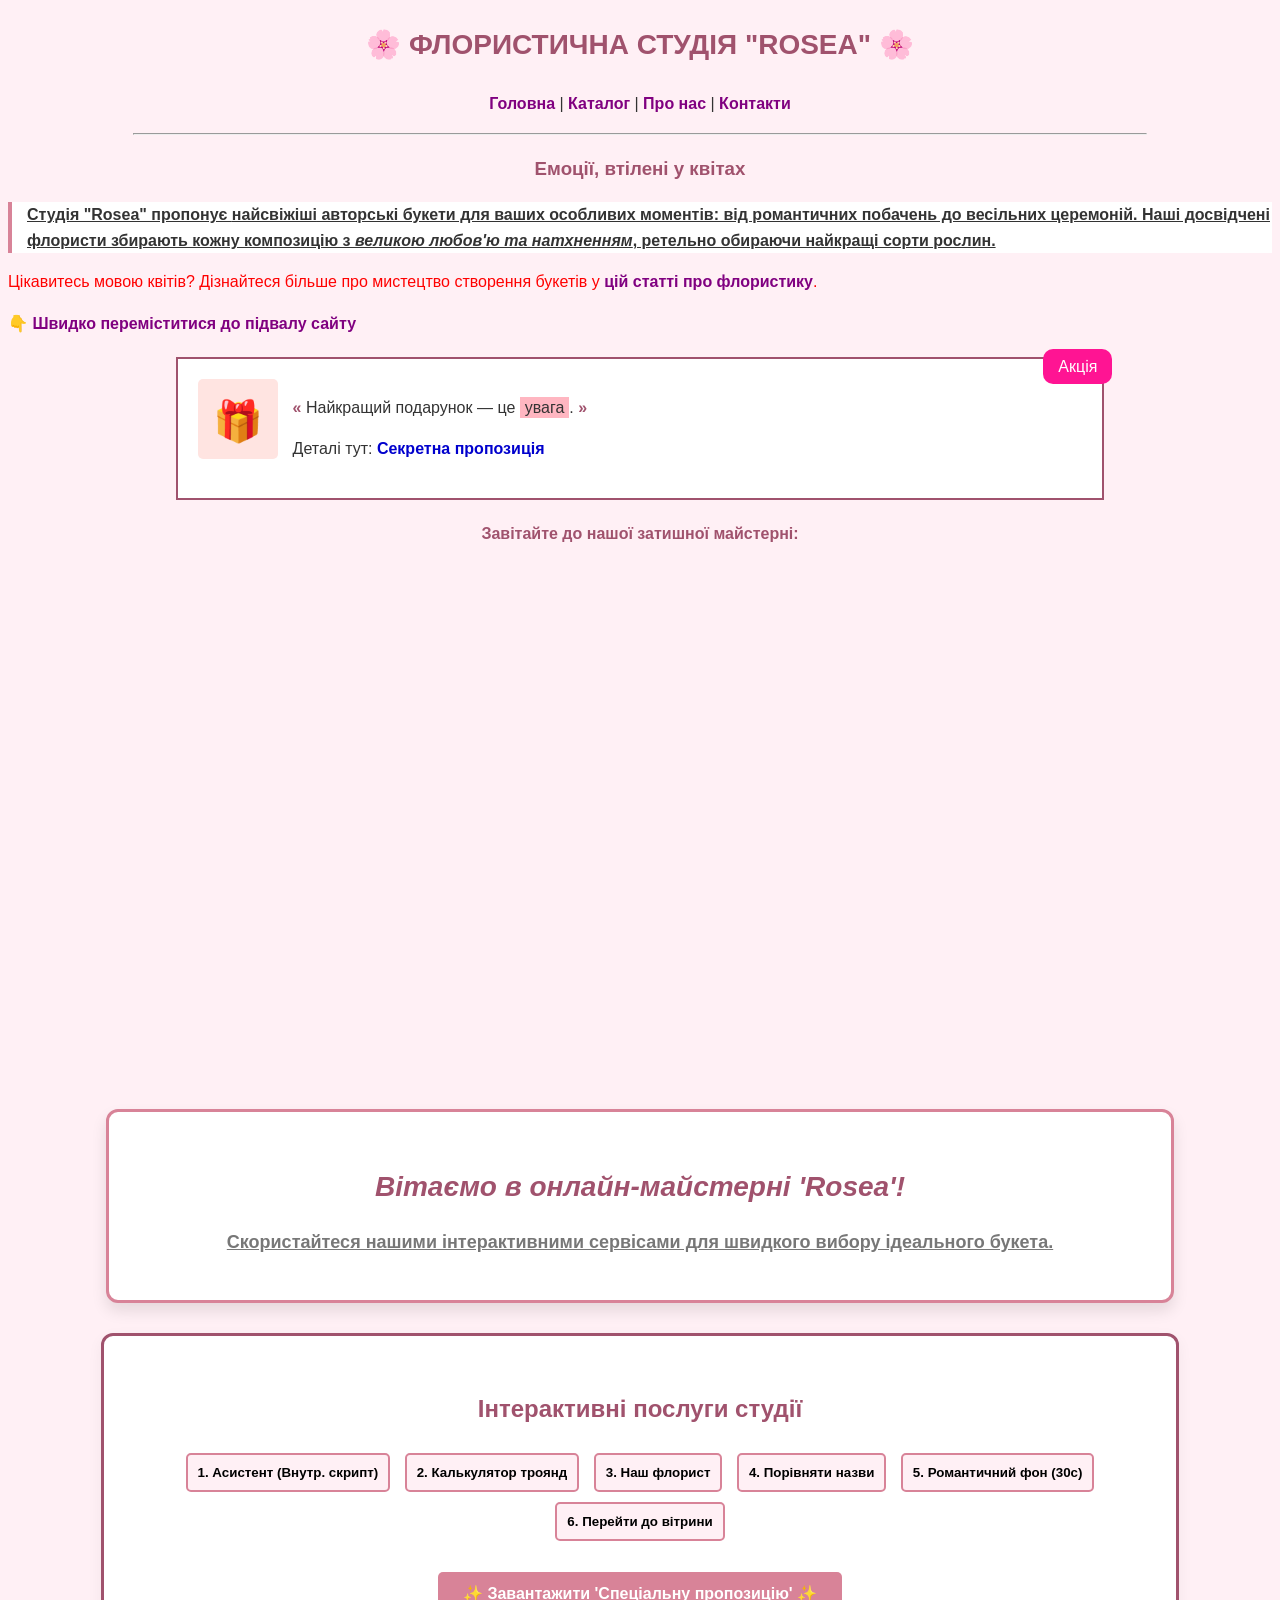
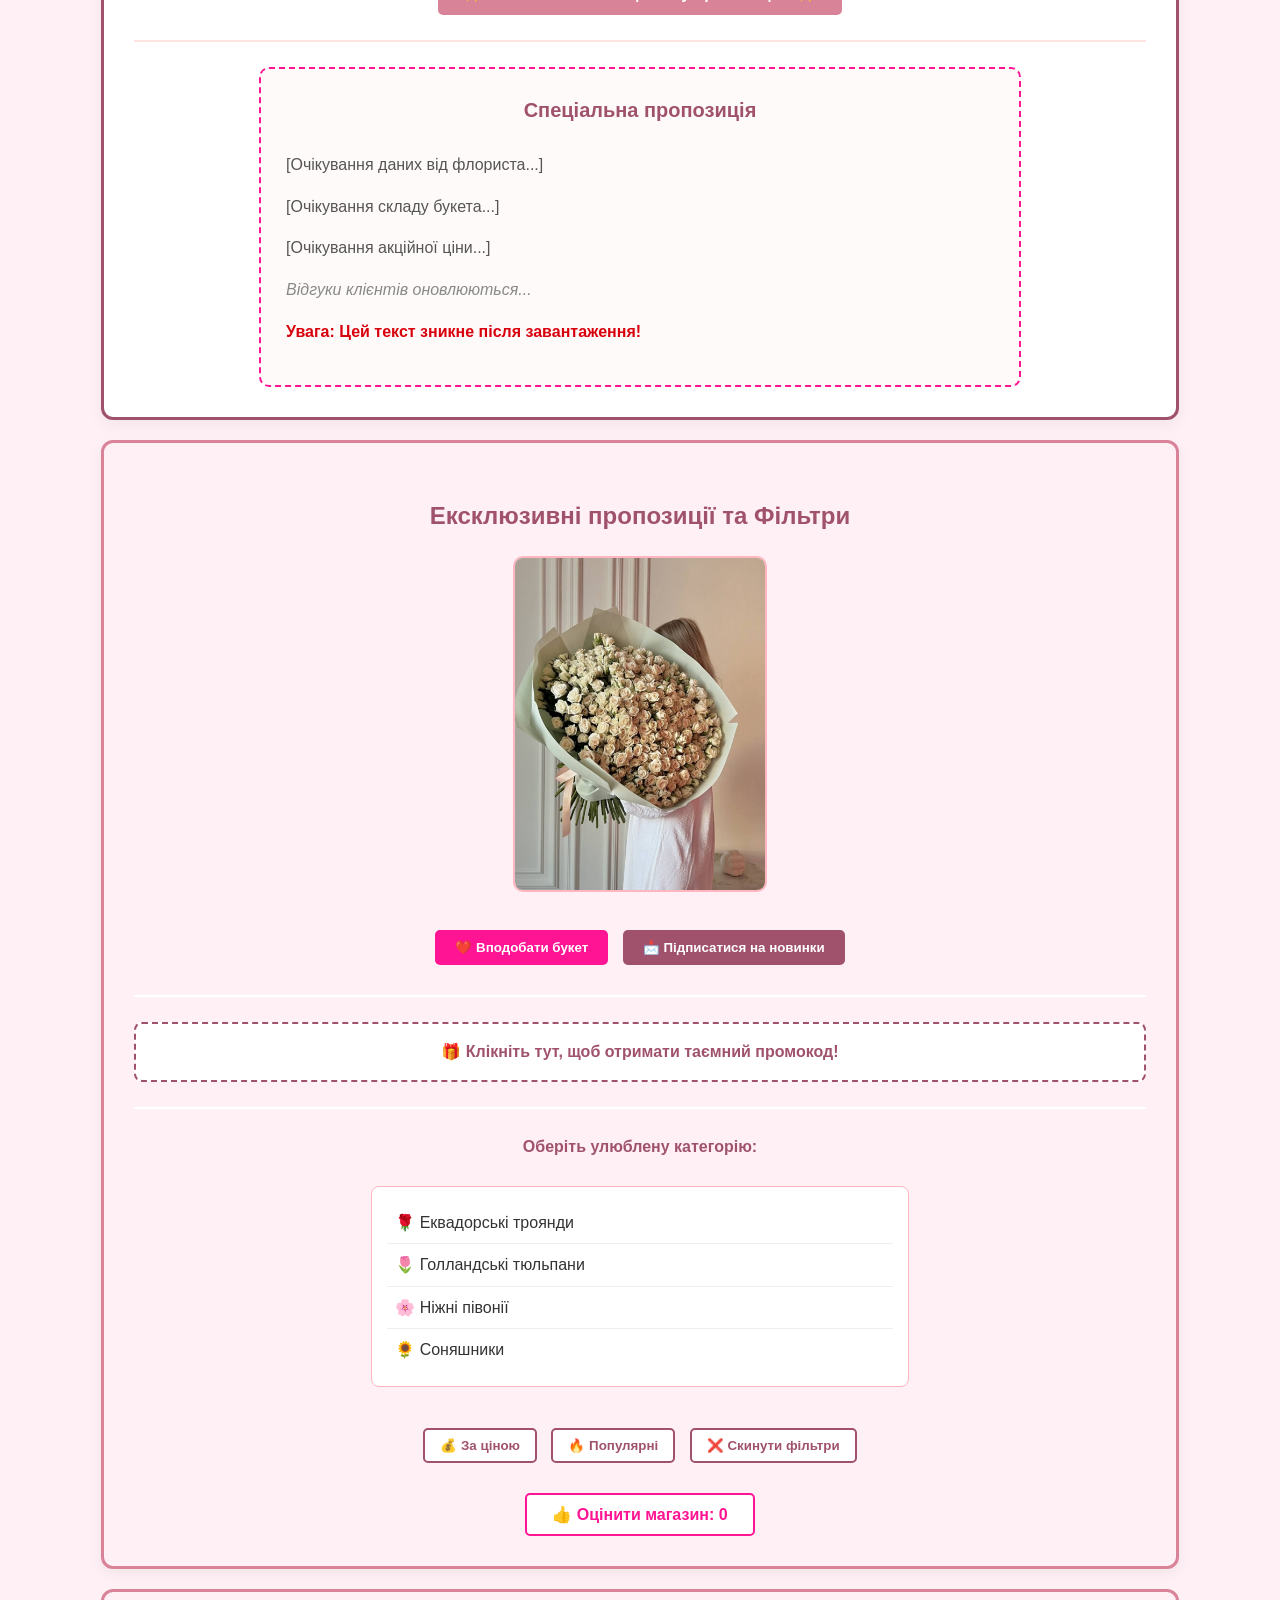
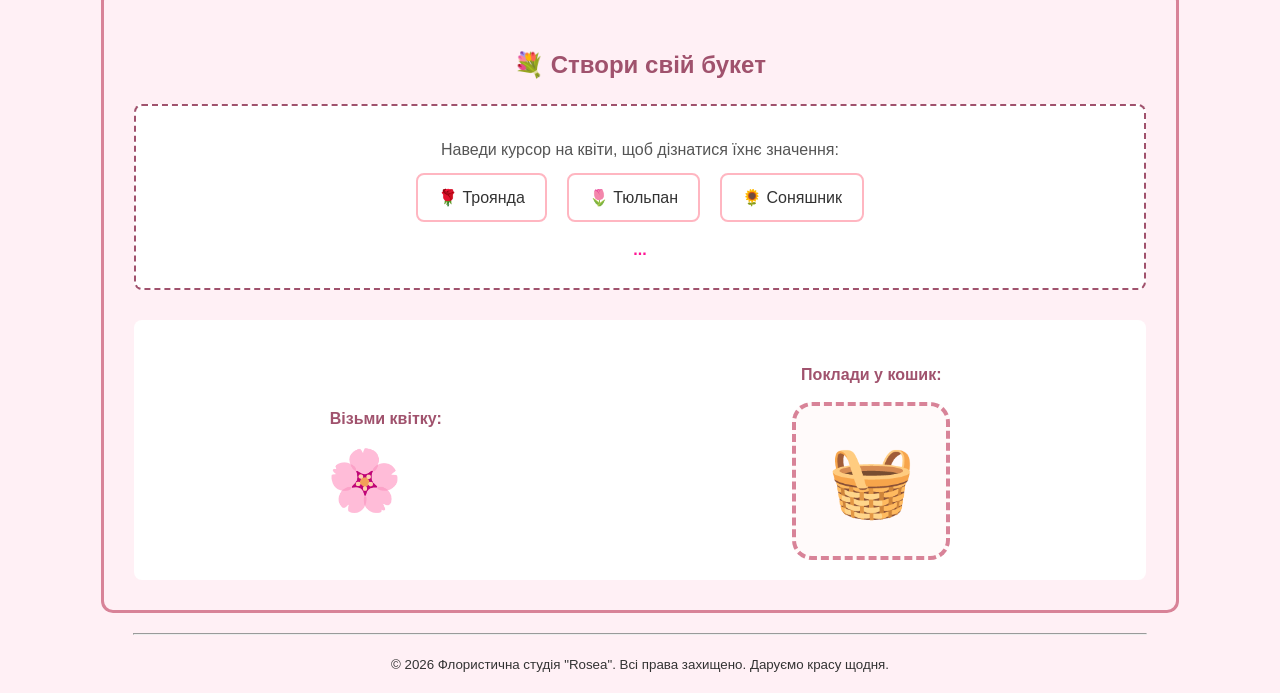
<file: index.html>
<!DOCTYPE html>
<html lang="uk">
<head>
    <meta charset="UTF-8">
    <title>Флористична студія Rosea - Головна</title>
    <meta name="author" content="Клименко Богдана">
    
    <link rel="stylesheet" href="style.css">
    
    <style>
        a { color: #800080; }
    </style>
</head>
<body>
    <h2 id="main-title" align="center"> 🌸 Флористична студія "Rosea" 🌸 </h2>
    
    <p align="center">
        <a href="index.html">Головна</a> | 
        <a href="catalog.html">Каталог</a> | 
        <a href="about.html">Про нас</a> | 
        <a href="contacts.html">Контакти</a>
    </p>
    <hr width="80%">
    
    <h3 align="center">Емоції, втілені у квітах</h3>
    
    <p style="border-left: 4px solid #D88398; padding-left: 15px; background-color: #FFFFFF;">
        Студія "Rosea" пропонує <b>найсвіжіші</b> авторські букети для ваших особливих моментів: від романтичних побачень до весільних церемоній. Наші досвідчені флористи збирають кожну композицію з <i>великою любов'ю та натхненням</i>, ретельно обираючи найкращі сорти рослин.
    </p>
    
    <p class="highlight">Цікавитесь мовою квітів? Дізнайтеся більше про мистецтво створення букетів у <a href="https://uk.wikipedia.org/wiki/Флористика" target="_blank">цій статті про флористику</a>.</p>
    
    <p>👇 <a href="#footer">Швидко переміститися до підвалу сайту</a></p>
    
    <div class="promo-box">
        <div class="promo-badge">Акція</div>
        
        <div class="promo-float">
            <p align="center" style="font-size: 40px; margin: 0; padding-top: 10px;">🎁</p>
        </div>
        
        <p class="promo-quote">
            Найкращий подарунок — це <span class="promo-text">увага</span>.
        </p>
        
        <p>Деталі тут: <a href="catalog.html" class="promo-link">Секретна пропозиція</a></p>
        
        <div style="clear: both;"></div>
    </div>

    <center>
        <h4>Завітайте до нашої затишної майстерні:</h4>
        <iframe src="https://www.google.com/maps/embed?pb=!1m18!1m12!1m3!1d2540.662660127598!2d30.457816615731056!3d50.44737277947472!2m3!1f0!2f0!3f0!3m2!1i1024!2i768!4f13.1!3m3!1m2!1s0x40d4cecc8266205f%3A0x442df1550c6fb02b!2z0JrQuNGX0LLRgdGM0LrQuNC5INC_0L7Qu9GW0YLQtdGF0L3RltGH0L3QuNC5INGW0L3RgdGC0LjRgtGD0YI!5e0!3m2!1suk!2sua!4v1680000000000!5m2!1suk!2sua" width="500" height="350" style="border:0;" allowfullscreen="" loading="lazy"></iframe>
    </center>
    
    <br><br><br><br><br><br>
    
    <script>
        document.write("<div style='text-align: center; background-color: #FFFFFF; padding: 25px; margin: 30px auto; width: 80%; border: 3px solid #D88398; border-radius: 12px; box-shadow: 0 8px 15px rgba(0,0,0,0.1);'>");
        document.write("<h3 style='color: #A0526D; font-size: 28px; margin-bottom: 10px; font-style: italic;'>Вітаємо в онлайн-майстерні 'Rosea'!</h3>");
        document.write("<p style='font-size: 18px; color: #777777;'>Скористайтеся нашими інтерактивними сервісами для швидкого вибору ідеального букета.</p>");
        document.write("</div>");

        // Внутрішній скрипт: confirm, prompt, alert
        function runInternalScript() {
            let isReady = confirm("Бажаєте скористатися асистентом для швидкого підбору букета?");
            if (isReady) {
                let mood = prompt("Для якої події ви шукаєте квіти? (наприклад: Побачення, Ювілей, Свято):", "Побачення");
                if(mood) {
                    alert(`Чудово! Подія "${mood}" — це завжди щось особливе. Наші флористи допоможуть.`);
                }
            } else {
                alert("Немає проблем! Ви завжди можете переглянути наш каталог нижче.");
            }
        }
    </script>

    <div style="text-align: center; border: 3px solid #A0526D; border-radius: 12px; padding: 30px; width: 80%; margin: 20px auto; background-color: #FFFFFF; box-shadow: 0 5px 15px rgba(0,0,0,0.05);">
        <h3 style="font-size: 24px; margin-bottom: 20px;">Інтерактивні послуги студії</h3>
        
        <button onclick="runInternalScript()" style="padding: 10px; background-color: #FFF0F5; border: 2px solid #D88398; border-radius: 5px; font-weight: bold; cursor: pointer; margin: 5px;">1. Асистент (Внутр. скрипт)</button>
        <button onclick="selectQuantity()" style="padding: 10px; background-color: #FFF0F5; border: 2px solid #D88398; border-radius: 5px; font-weight: bold; cursor: pointer; margin: 5px;">2. Калькулятор троянд</button>
        <button onclick="showFloristInfo('Клименко', 'Богдана')" style="padding: 10px; background-color: #FFF0F5; border: 2px solid #D88398; border-radius: 5px; font-weight: bold; cursor: pointer; margin: 5px;">3. Наш флорист</button>
        <button onclick="compareBouquetsDescription('Букет Океан Ніжності', 'Кошик Весняний')" style="padding: 10px; background-color: #FFF0F5; border: 2px solid #D88398; border-radius: 5px; font-weight: bold; cursor: pointer; margin: 5px;">4. Порівняти назви</button>
        <button onclick="activateRomanticMode()" style="padding: 10px; background-color: #FFF0F5; border: 2px solid #D88398; border-radius: 5px; font-weight: bold; cursor: pointer; margin: 5px;">5. Романтичний фон (30с)</button>
        <button onclick="gotoCatalog()" style="padding: 10px; background-color: #FFF0F5; border: 2px solid #D88398; border-radius: 5px; font-weight: bold; cursor: pointer; margin: 5px;">6. Перейти до вітрини</button>
        
        <br><br>
        <button onclick="populateBouquetOfTheWeek()" style="padding: 12px 25px; background-color: #D88398; border: none; border-radius: 5px; color: white; font-weight: bold; cursor: pointer; font-size: 16px;">✨ Завантажити 'Спеціальну пропозицію' ✨</button>

        <hr style="margin: 25px 0; border: 1px solid #FFE4E1;">
        
        <div id="dom-test-container" style="text-align: left; padding: 25px; border: 2px dashed #FF1493; border-radius: 10px; width: 70%; margin: 0 auto; background-color: #FFFAFA;">
            <h4 style="text-align: center; margin-top: 0; font-size: 20px;">Спеціальна пропозиція</h4>
            <p class="dom-item" style="color: #555;">[Очікування даних від флориста...]</p>
            <p class="dom-item" style="color: #555;">[Очікування складу букета...]</p>
            <p class="dom-item" style="color: #555;">[Очікування акційної ціни...]</p>
            <p id="replace-me" style="font-style: italic; color: #888;">Відгуки клієнтів оновлюються...</p>
            <p id="remove-me" style="color: #D8000C; font-weight: bold;">Увага: Цей текст зникне після завантаження!</p>
        </div>
    </div>

  
    <div style="text-align: center; border: 3px solid #D88398; border-radius: 12px; padding: 30px; width: 80%; margin: 20px auto; background-color: #FFF0F5; box-shadow: 0 5px 15px rgba(0,0,0,0.05);">
        <h3 style="font-size: 24px; margin-bottom: 20px; color: #A0526D;">Ексклюзивні пропозиції та Фільтри</h3>
        
        <div>
            <img id="promo-image" src="image/pic 2.jpg" alt="Букет дня" width="250" style="border-radius: 10px; cursor: pointer; transition: 0.3s; border: 2px solid #FFB6C1;">
            <br><br>
            <button onclick="likeBouquet()" style="padding: 10px 20px; background-color: #FF1493; border: none; border-radius: 5px; color: white; font-weight: bold; cursor: pointer; margin: 5px;">❤️ Вподобати букет</button>
            
            <button id="subscribe-btn" style="padding: 10px 20px; background-color: #A0526D; border: none; border-radius: 5px; color: white; font-weight: bold; cursor: pointer; margin: 5px;">📩 Підписатися на новинки</button>
        </div>

        <hr style="margin: 25px 0; border: 1px solid #FFFFFF;">

        <div id="secret-box" style="padding: 15px; background-color: #FFFFFF; border: 2px dashed #A0526D; border-radius: 8px; cursor: pointer; color: #A0526D; font-weight: bold; transition: 0.3s;">
            🎁 Клікніть тут, щоб отримати таємний промокод!
        </div>

        <hr style="margin: 25px 0; border: 1px solid #FFFFFF;">

        <h4 style="color: #A0526D; margin-bottom: 10px;">Оберіть улюблену категорію:</h4>
        <ul id="category-list" style="list-style: none; padding: 0; display: inline-block; text-align: left; background: white; padding: 15px; border-radius: 8px; border: 1px solid #FFB6C1; cursor: pointer; width: 50%;">
            <li style="padding: 8px; border-bottom: 1px solid #eee; transition: 0.2s;">🌹 Еквадорські троянди</li>
            <li style="padding: 8px; border-bottom: 1px solid #eee; transition: 0.2s;">🌷 Голландські тюльпани</li>
            <li style="padding: 8px; border-bottom: 1px solid #eee; transition: 0.2s;">🌸 Ніжні півонії</li>
            <li style="padding: 8px; transition: 0.2s;">🌻 Соняшники</li>
        </ul>

        <div id="action-menu" style="margin-top: 20px;">
            <button data-action="sortByPrice" style="padding: 8px 15px; margin: 5px; border-radius: 5px; border: 2px solid #A0526D; background: white; color: #A0526D; font-weight: bold; cursor: pointer; transition: 0.2s;">💰 За ціною</button>
            <button data-action="showPopular" style="padding: 8px 15px; margin: 5px; border-radius: 5px; border: 2px solid #A0526D; background: white; color: #A0526D; font-weight: bold; cursor: pointer; transition: 0.2s;">🔥 Популярні</button>
            <button data-action="resetFilters" style="padding: 8px 15px; margin: 5px; border-radius: 5px; border: 2px solid #A0526D; background: white; color: #A0526D; font-weight: bold; cursor: pointer; transition: 0.2s;">❌ Скинути фільтри</button>
        </div>

        <div style="margin-top: 25px;">
            <button data-behavior="counter" data-count="0" style="padding: 10px 25px; background-color: #FFFFFF; border: 2px solid #FF1493; border-radius: 5px; color: #FF1493; font-weight: bold; cursor: pointer; transition: 0.2s; font-size: 16px;">
                👍 Оцінити магазин: 0
            </button>
        </div>
    </div>


    <script src="script.js"></script>
    
    <div style="text-align: center; border: 3px solid #D88398; border-radius: 12px; padding: 30px; width: 80%; margin: 20px auto; background-color: #FFF0F5;">
    <h3 style="font-size: 24px; margin-bottom: 20px; color: #A0526D;">💐 Створи свій букет </h3>

    <div id="flower-info-zone" style="padding: 15px; border: 2px dashed #A0526D; border-radius: 8px; background: white; margin-bottom: 30px;">
        <p style="color: #555; margin-bottom: 10px;">Наведи курсор на квіти, щоб дізнатися їхнє значення:</p>
        
        <div id="gallery-container" style="display: flex; justify-content: center; gap: 20px;">
            <div class="flower-item" data-info="Троянда — класичний символ палкого кохання." style="padding: 10px 20px; border: 2px solid #FFB6C1; border-radius: 8px; cursor: pointer; transition: 0.3s; background-color: #FFF;">🌹 Троянда</div>
            <div class="flower-item" data-info="Тюльпан — вісник весни та ніжності." style="padding: 10px 20px; border: 2px solid #FFB6C1; border-radius: 8px; cursor: pointer; transition: 0.3s; background-color: #FFF;">🌷 Тюльпан</div>
            <div class="flower-item" data-info="Соняшник — тепло, радість та життєва енергія." style="padding: 10px 20px; border: 2px solid #FFB6C1; border-radius: 8px; cursor: pointer; transition: 0.3s; background-color: #FFF;">🌻 Соняшник</div>
        </div>
        
        <p id="info-display" style="font-weight: bold; color: #FF1493; margin-top: 15px; height: 20px;">...</p>
    </div>

    <div style="display: flex; justify-content: space-around; align-items: center; margin-top: 20px; padding: 20px; background: white; border-radius: 8px;">
        
        <div>
            <h4 style="color: #A0526D; margin-bottom: 15px;">Візьми квітку:</h4>
            <div id="draggable-flower" style="font-size: 60px; cursor: grab; user-select: none; width: 70px; height: 70px; display: flex; justify-content: center; align-items: center; z-index: 1000;">
                🌸
            </div>
        </div>

        <div>
            <h4 style="color: #A0526D; margin-bottom: 15px;">Поклади у кошик:</h4>
            <div id="drop-basket" style="width: 150px; height: 150px; border: 4px dashed #D88398; border-radius: 20px; display: flex; align-items: center; justify-content: center; font-size: 70px; background-color: #FFFAFA; transition: background 0.3s;">
                🧺
            </div>
        </div>
    </div>
</div>
    
    <hr width="80%">
    <p id="footer" align="center"><small>© 2026 Флористична студія "Rosea". Всі права захищено. Даруємо красу щодня.</small></p>

</body>
</html>
</file>
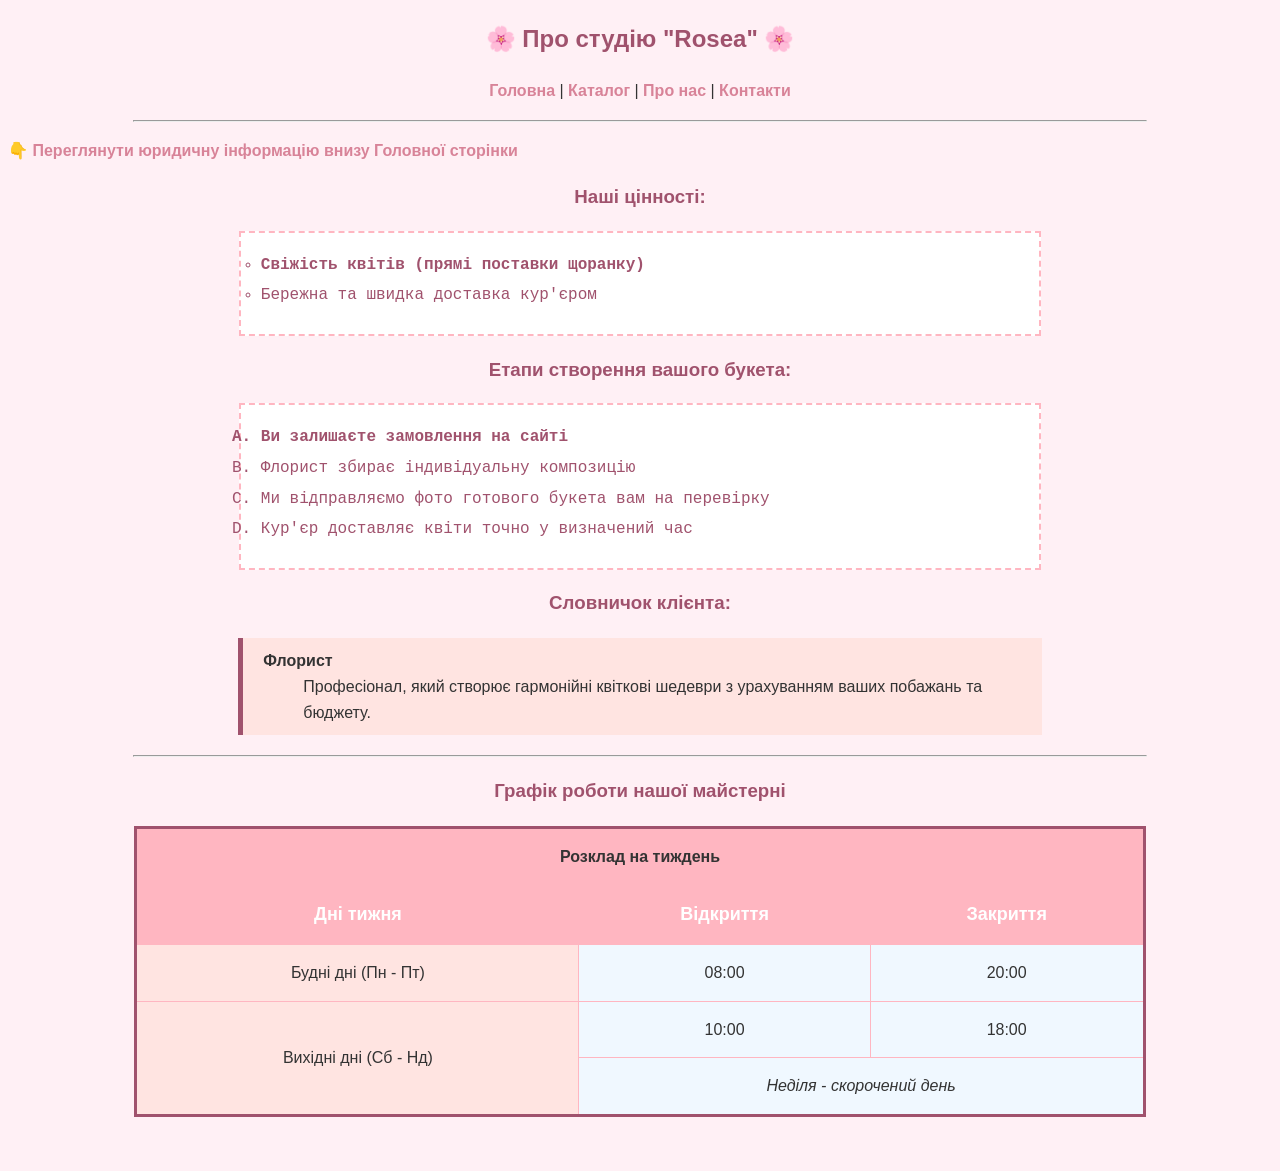
<file: about.html>
<!DOCTYPE html>
<html lang="uk">
<head>
    <meta charset="UTF-8">
    <title>Флористична студія Rosea - Про нас</title>
    <meta name="author" content="Клименко Богдана">
    
    <link rel="stylesheet" href="style.css">
</head>
<body>

    <h2 align="center"> 🌸 Про студію "Rosea" 🌸 </h2>
    
    <p align="center">
        <a href="index.html">Головна</a> | 
        <a href="catalog.html">Каталог</a> | 
        <a href="about.html">Про нас</a> | 
        <a href="contacts.html">Контакти</a>
    </p>
    <hr width="80%">
    
    <p>👇 <a href="index.html#footer">Переглянути юридичну інформацію внизу Головної сторінки</a></p>
    
    <h3>Наші цінності:</h3>
    <ul class="custom-list" type="circle">
        <li>Свіжість квітів (прямі поставки щоранку)</li>
        <li>Бережна та швидка доставка кур'єром</li>
    </ul>
    
    <h3>Етапи створення вашого букета:</h3>
    <ol class="custom-list" type="A">
        <li>Ви залишаєте замовлення на сайті</li>
        <li>Флорист збирає індивідуальну композицію</li>
        <li>Ми відправляємо фото готового букета вам на перевірку</li>
        <li>Кур'єр доставляє квіти точно у визначений час</li>
    </ol>
    
    <h3>Словничок клієнта:</h3>
    <dl class="dict">
        <dt><b>Флорист</b></dt>
        <dd>Професіонал, який створює гармонійні квіткові шедеври з урахуванням ваших побажань та бюджету.</dd>
    </dl>
    
    <hr width="80%">
    
    <center>
        <h3>Графік роботи нашої майстерні</h3>
        
        <table class="styled-table" border="2" cellspacing="5" cellpadding="15" width="80%">
            <colgroup>
                <col span="1" bgcolor="#FFE4E1"> 
                <col span="2" bgcolor="#F0F8FF"> 
            </colgroup>
            
            <tr align="center" bgcolor="#FFB6C1">
                <td colspan="3"><b>Розклад на тиждень</b></td> 
            </tr>
            <tr align="center">
                <th>Дні тижня</th>
                <th>Відкриття</th>
                <th>Закриття</th>
            </tr>
            <tr align="left"> 
                <td>Будні дні (Пн - Пт)</td>
                <td align="center">08:00</td> 
                <td align="right">20:00</td> 
            </tr>
            <tr>
                <td rowspan="2" align="left">Вихідні дні (Сб - Нд)</td> 
                <td align="center">10:00</td>
                <td align="right">18:00</td>
            </tr>
            <tr align="center">
                <td colspan="2"><i>Неділя - скорочений день</i></td>
            </tr>
        </table>
    </center>
    <br>

</body>
</html>
</file>
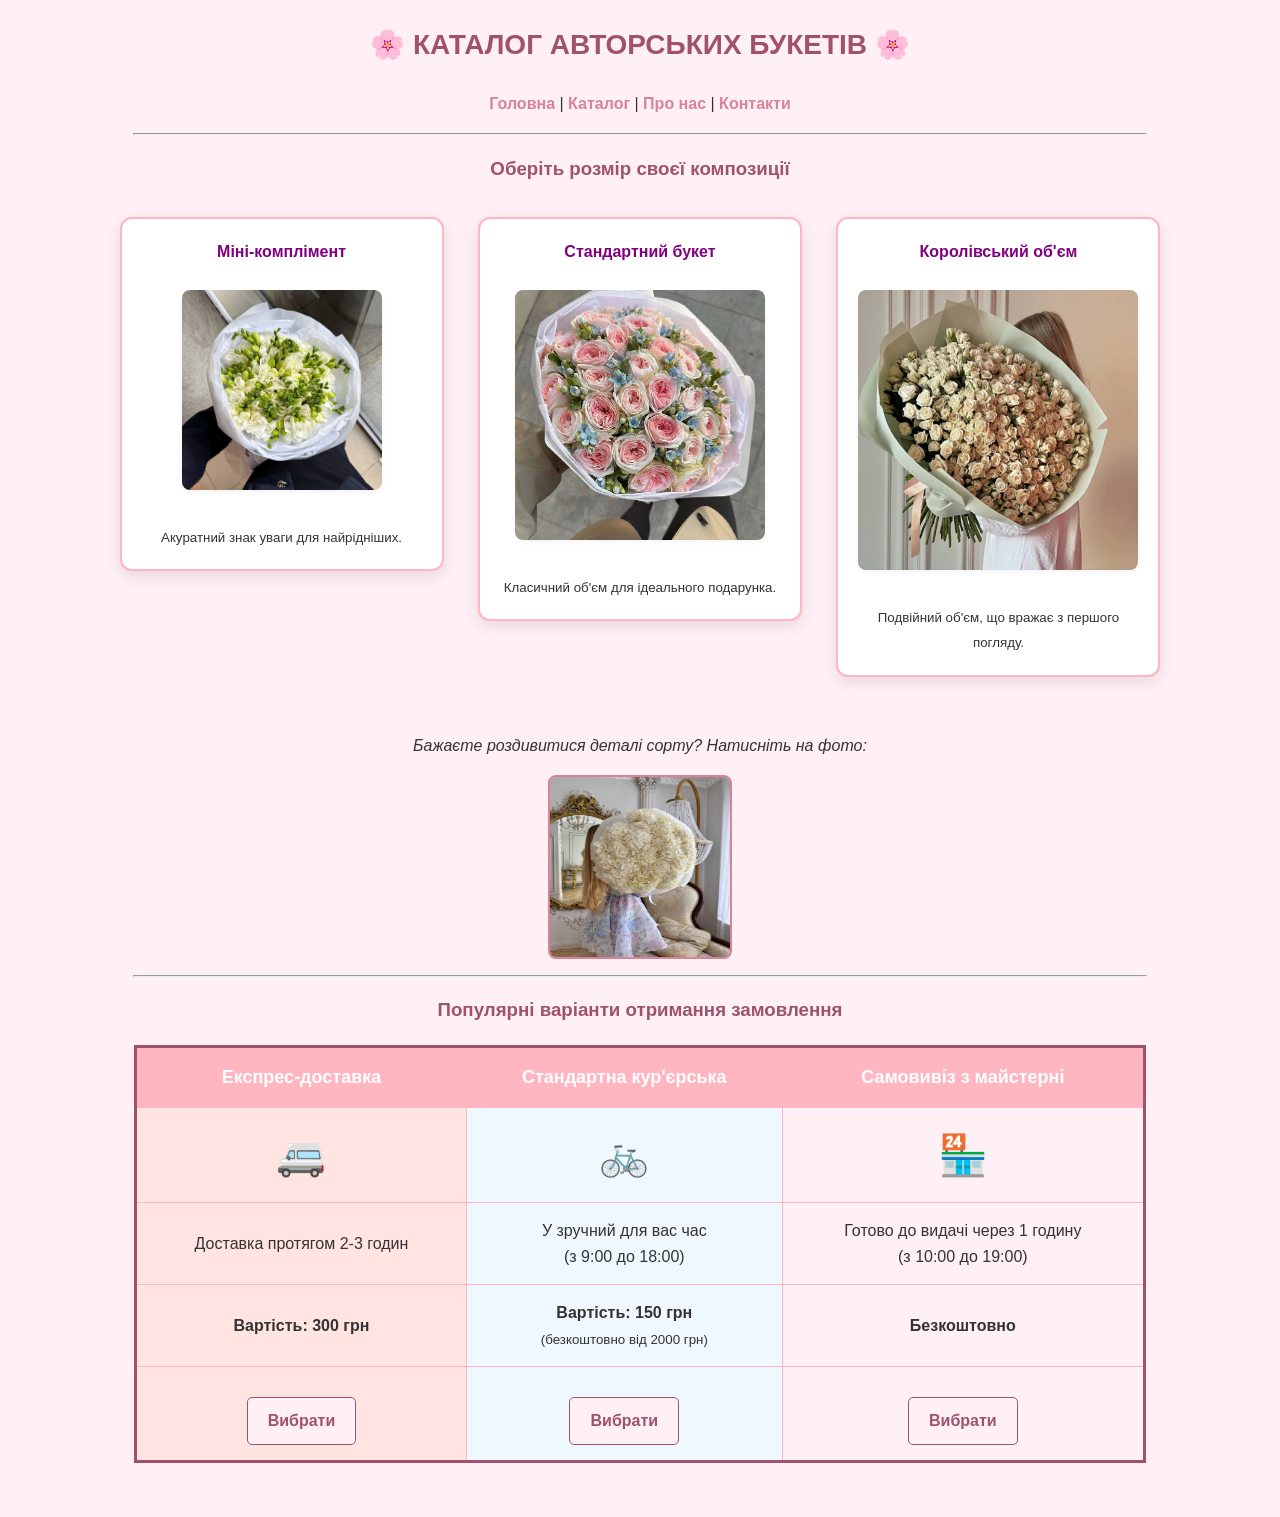
<file: catalog.html>
<!DOCTYPE html>
<html lang="uk">
<head>
    <meta charset="UTF-8">
    <title>Флористична студія Rosea - Каталог</title>
    <meta name="author" content="Клименко Богдана">
    
    <link rel="stylesheet" href="style.css">

    <style>
        .product-card {
            display: inline-block; 
            width: 280px;
            border: 2px solid #FFB6C1;
            border-radius: 12px; 
            padding: 20px; 
            margin: 15px;
            background-color: #FFFFFF;
            vertical-align: top;
            box-shadow: 0 5px 15px rgba(0,0,0,0.1);
            transition: transform 0.3s ease, box-shadow 0.3s ease;
        }
        
        .product-card:hover {
            transform: translateY(-5px);
            box-shadow: 0 8px 20px rgba(0,0,0,0.15);
        }

        .product-card img {
            border-radius: 8px;
            object-fit: cover;
            box-shadow: 0 2px 5px rgba(0,0,0,0.05);
        }

        .detail-photo-link img {
            border-radius: 8px;
            transition: opacity 0.3s ease;
        }

        .detail-photo-link img:hover {
            opacity: 0.8;
        }

        .action-btn {
            display: inline-block;
            padding: 10px 20px;
            background-color: #FFF0F5;
            border: 1px solid #A0526D;
            color: #A0526D;
            border-radius: 5px;
            margin-top: 15px;
            text-decoration: none;
            font-weight: bold;
            transition: background-color 0.3s ease;
        }

        .action-btn:hover {
            background-color: #FFE4E1;
        }
    </style>
</head>
<body>

    <h2 align="center" id="main-title"> 🌸 Каталог авторських букетів 🌸 </h2>
    
    <p align="center">
        <a href="index.html">Головна</a> | 
        <a href="catalog.html">Каталог</a> | 
        <a href="about.html">Про нас</a> | 
        <a href="contacts.html">Контакти</a>
    </p>
    <hr width="80%">
    
    <h3 align="center">Оберіть розмір своєї композиції</h3>
    
    <center>
        <div class="product-card">
            <b>Міні-комплімент</b><br><br>
            <img src="image/pic 1.jpg" width="200" height="200" alt="Міні букет"><br><br>
            <small>Акуратний знак уваги для найрідніших.</small>
        </div>

        <div class="product-card">
            <b>Стандартний букет</b><br><br>
            <img src="image/pic 3.jpg" width="250" height="250" alt="Стандартний букет"><br><br>
            <small>Класичний об'єм для ідеального подарунка.</small>
        </div>

        <div class="product-card">
            <b>Королівський об'єм</b><br><br>
            <img src="image/pic 2.jpg" width="280" height="280" alt="Великий букет"><br><br>
            <small>Подвійний об'єм, що вражає з першого погляду.</small>
        </div>
        
        <br><br>
        <p><i>Бажаєте роздивитися деталі сорту? Натисніть на фото:</i></p>
        <a href="image/pic 2.jpg" target="_blank" class="detail-photo-link">
            <img src="image/pic 4.jpg" width="180" height="180" alt="Детальне фото квітки" border="2">
        </a>
    </center>
    
    <hr width="80%">
    
    <center>
        <h3>Популярні варіанти отримання замовлення</h3>
        
        <table class="styled-table">
            <colgroup>
                <col span="1" style="background-color: #FFE4E1;"> 
                <col span="1" style="background-color: #F0F8FF;"> 
                <col span="1" style="background-color: #FFF0F5;"> 
            </colgroup>
            
            <tr>
                <th>Експрес-доставка</th>
                <th>Стандартна кур'єрська</th>
                <th>Самовивіз з майстерні</th>
            </tr>
            <tr align="center" style="font-size: 40px;">
                <td>🚐</td>
                <td>🚲</td>
                <td>🏪</td>
            </tr>
            <tr align="center">
                <td>Доставка протягом 2-3 годин</td>
                <td>У зручний для вас час<br>(з 9:00 до 18:00)</td>
                <td>Готово до видачі через 1 годину<br>(з 10:00 до 19:00)</td>
            </tr>
            <tr align="center">
                <td><b>Вартість: 300 грн</b></td>
                <td><b>Вартість: 150 грн</b><br><small>(безкоштовно від 2000 грн)</small></td>
                <td><b>Безкоштовно</b></td>
            </tr>
            <tr align="center">
                <td><a href="#" class="action-btn">Вибрати</a></td>
                <td><a href="#" class="action-btn">Вибрати</a></td>
                <td><a href="#" class="action-btn">Вибрати</a></td>
            </tr>
        </table>
    </center>
    <br>

</body>
</html>
</file>
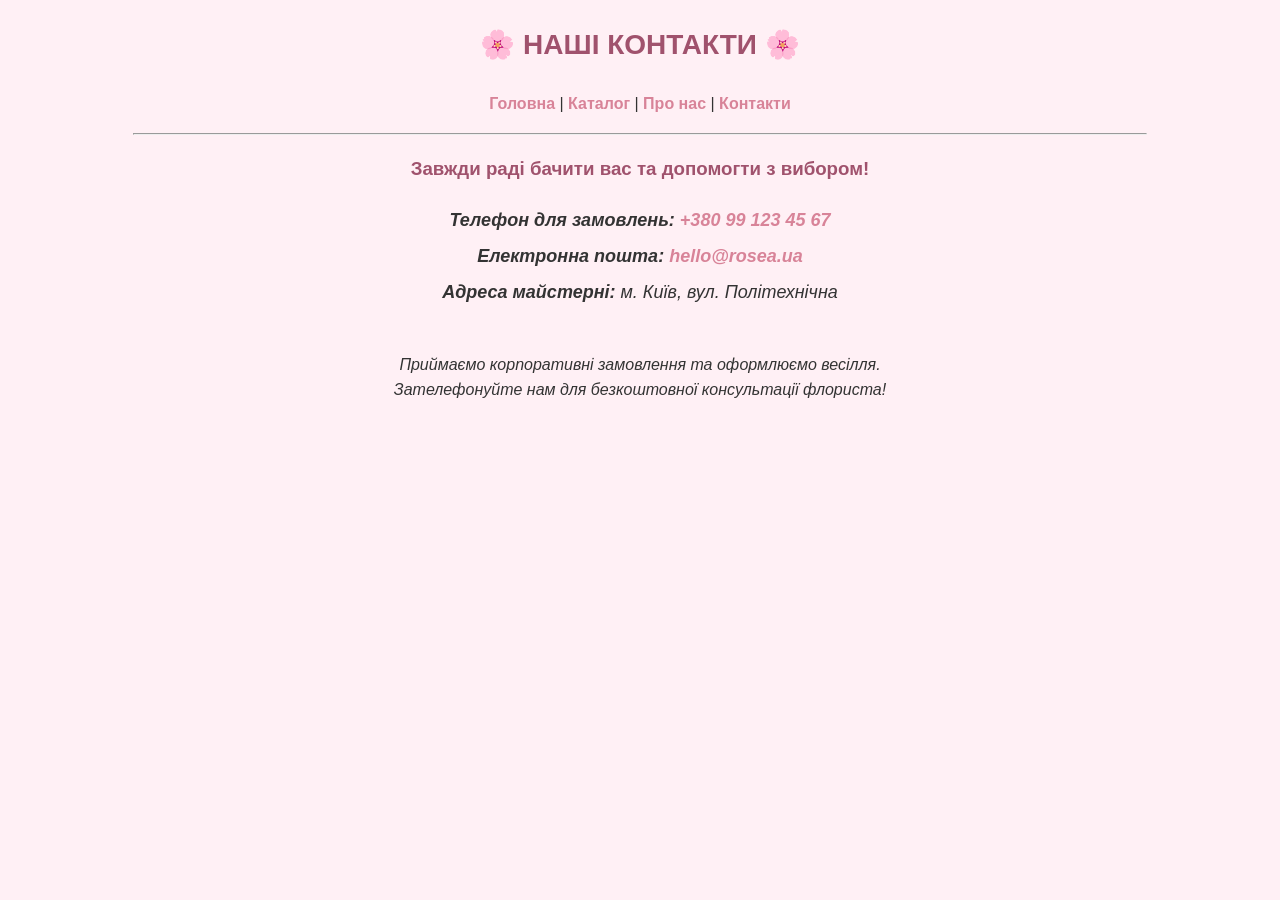
<file: contacts.html>
<!DOCTYPE html>
<html lang="uk">
<head>
    <meta charset="UTF-8">
    <title>Флористична студія Rosea - Контакти</title>
    <meta name="author" content="Клименко Богдана">
    
    <link rel="stylesheet" href="style.css">
</head>
<body>

    <h2 align="center" id="main-title"> 🌸 Наші контакти 🌸 </h2>
    
    <p align="center">
        <a href="index.html">Головна</a> | 
        <a href="catalog.html">Каталог</a> | 
        <a href="about.html">Про нас</a> | 
        <a href="contacts.html">Контакти</a>
    </p>
    <hr width="80%">
    
    <center>
        <h3>Завжди раді бачити вас та допомогти з вибором!</h3>
        
        <address style="font-size: 18px; line-height: 2;">
            <b>Телефон для замовлень:</b> <a href="tel:+380991234567">+380 99 123 45 67</a><br>
            <b>Електронна пошта:</b> <a href="mailto:hello@rosea.ua">hello@rosea.ua</a><br>
            <b>Адреса майстерні:</b> м. Київ, вул. Політехнічна
        </address>
        
        <br>
        <p><i>Приймаємо корпоративні замовлення та оформлюємо весілля.<br>Зателефонуйте нам для безкоштовної консультації флориста!</i></p>
    </center>

</body>
</html>
</file>
<file: style.css>
body {
    background-color: #FFF0F5; 
    font-family: Arial, sans-serif; 
    font-size: 16px; 
    color: #333333; 
    line-height: 1.6; 
}

h2, h3, h4 {
    color: #A0526D;
    text-align: center; 
    font-style: normal; 
}

#main-title {
    font-size: 28px;
    text-transform: uppercase;
}

a {
    color: #D88398;
    text-decoration: none;
    font-weight: bold;
}
a:hover {
    color: #FF1493; 
}

.highlight {
    color: #FF0000 !important; 
}

.custom-list {
    background-color: #FFFFFF; 
    border: 2px dashed #FFB6C1; 
    padding: 20px; 
    margin: 15px auto; 
    width: 60%;
    font-family: 'Courier New', Courier, monospace;
}

.dict {
    background-color: #FFE4E1;
    border-left: 5px solid #A0526D;  
    padding: 10px 20px;
    margin: 20px auto;
    width: 60%;
}

.styled-table {
    width: 80%; 
    margin: 20px auto; 
    border-collapse: collapse; 
    background-color: #FFFFFF; 
    border: 3px solid #A0526D; 
}

.styled-table th, .styled-table td {
    border: 1px solid #FFB6C1; 
    padding: 15px; 
    text-align: center; 
}

.styled-table th {
    background-color: #FFB6C1; 
    color: #FFFFFF;
    font-size: 18px;
}

.product-card b {
    color: #800080;
}

.custom-list > li {
    padding-bottom: 5px;
    color: #A0526D;
}

h3 + p {
    font-weight: bold;
    text-decoration: underline;
}
/* Позиціювання та плаваючі елементи */
.promo-box {
    position: relative; 
    border: 2px solid #A0526D;
    padding: 20px;
    margin: 20px auto;
    width: 70%;
    background-color: #FFFFFF;
}

.promo-badge {
    position: absolute; 
    top: -10px;
    right: -10px;
    background-color: #FF1493;
    color: white;
    padding: 5px 15px;
    border-radius: 10px;
}

.promo-float {
    float: left; 
    width: 80px;
    height: 80px;
    margin-right: 15px;
    background-color: #FFE4E1;
    border-radius: 5px;
}

/* Рядковий елемент span */
span.promo-text {
    background-color: #FFB6C1;
    padding: 2px 5px;
}

/* Псевдокласи для посилань */
a.promo-link:link { color: #0000CD; }
a.promo-link:visited { color: #4B0082; }
a.promo-link:active { color: #FF0000; }

/* Псевдоклас :first-child (робить перший пункт списку жирним) */
.custom-list li:first-child {
    font-weight: bold;
}

/* Псевдоелементи :before та :after */
.promo-quote::before {
    content: "« ";
    color: #A0526D;
    font-weight: bold;
}

.promo-quote::after {
    content: " »";
    color: #A0526D;
    font-weight: bold;
}
</file>
